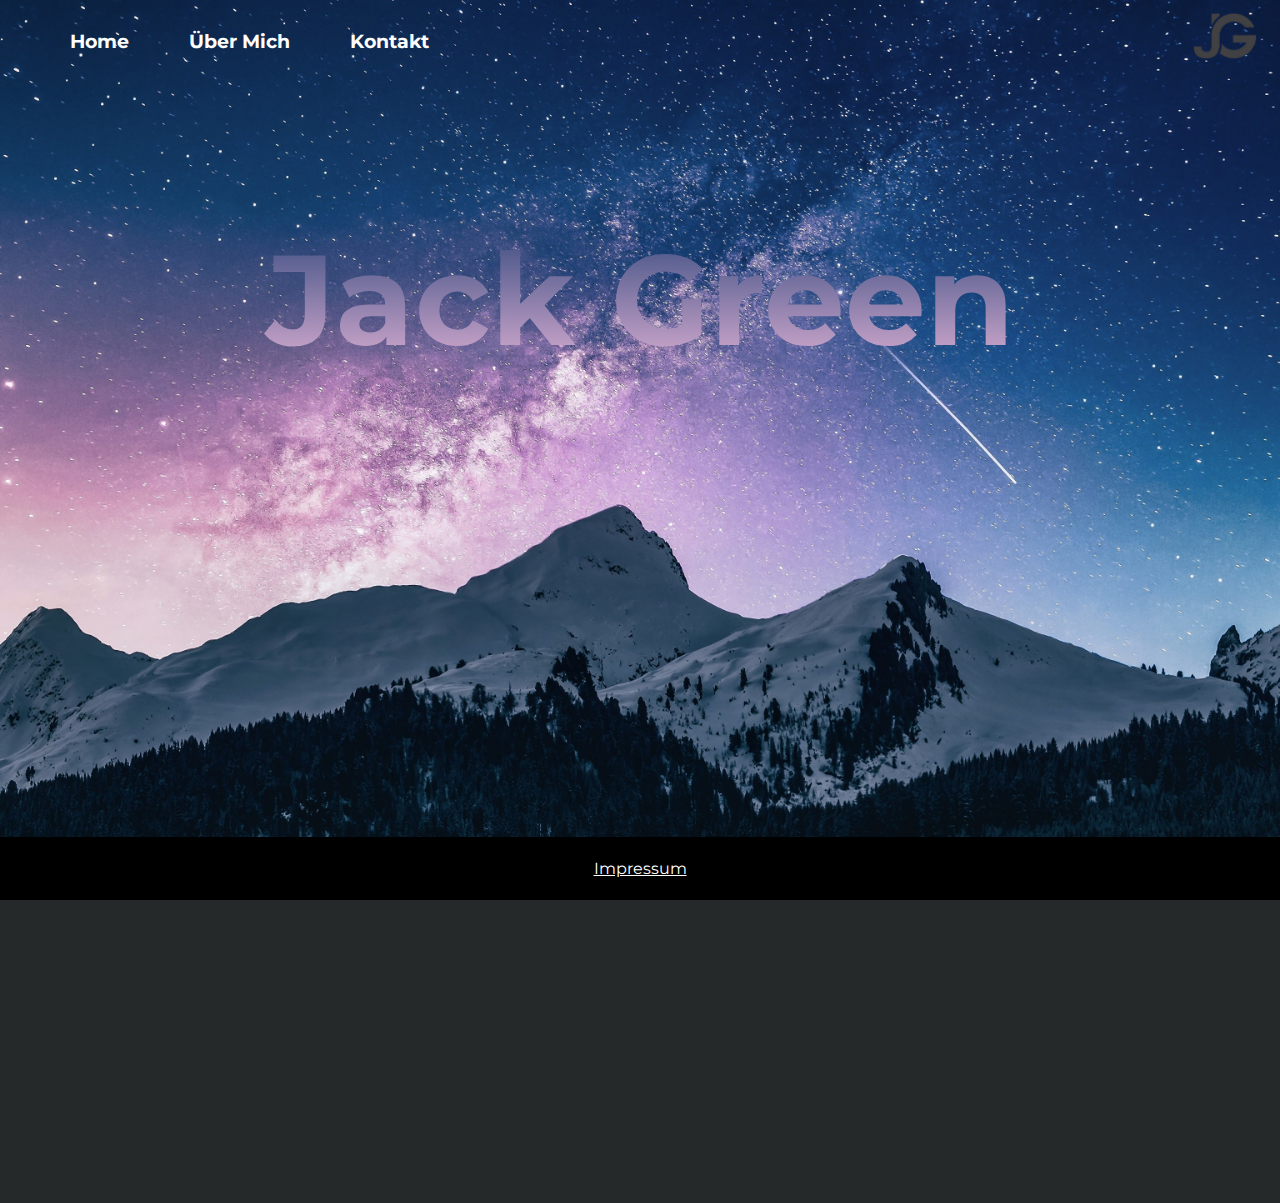
<file: index.html>
<!DOCTYPE html>
<html>
    <head>
        <title>Home</title>
        <link rel="stylesheet" href="Style.css" type="text/css">
		 <meta name="viewport" content="width=device-width, initial-scale=1.0"> 
    </head>
    <body class="Body_Index">
       <header>
			<!--Navigation Bar Top-->
			<nav>
				<ul>
					<li class="dropdown"><a href="index.html"><h3>Home</h3></a>
						<div class="dropdown-content">
							<a href="impressum.html">Impressum</a>
						</div>
					</li>
					<li class="dropdown"><a href="about.html"><h3>&Uuml;ber Mich</h3></a>
						<div class="dropdown-content">
							<a href="https://wg.edubs.ch" target="_blank">Schule</a>
							<a href="fotos.html">Fotos</a>
						</div>
					</li>
					<li class="dropdown"><a href="kontakt.html"><h3>Kontakt</h3></a>
						<div class="dropdown-content">
							<a href="Files/Lebenslauf.pdf">Lebenslauf</a>
						</div>
					</li>

					<img id="Logo-Navbar" src="Pictures/JG-Logo.png" width="57" height="82" alt="Logo">
				</ul>
			</nav>
        </header>

        <div class="Index1">
			<h1 class="JackGreen">Jack Green</h1>
		</div>
	
    </body>
	<footer class="Footer">
		<a href="Impressum.html" class="Footer_Impressum"><p>Impressum</p></a>

	</footer>
</html>
</file>
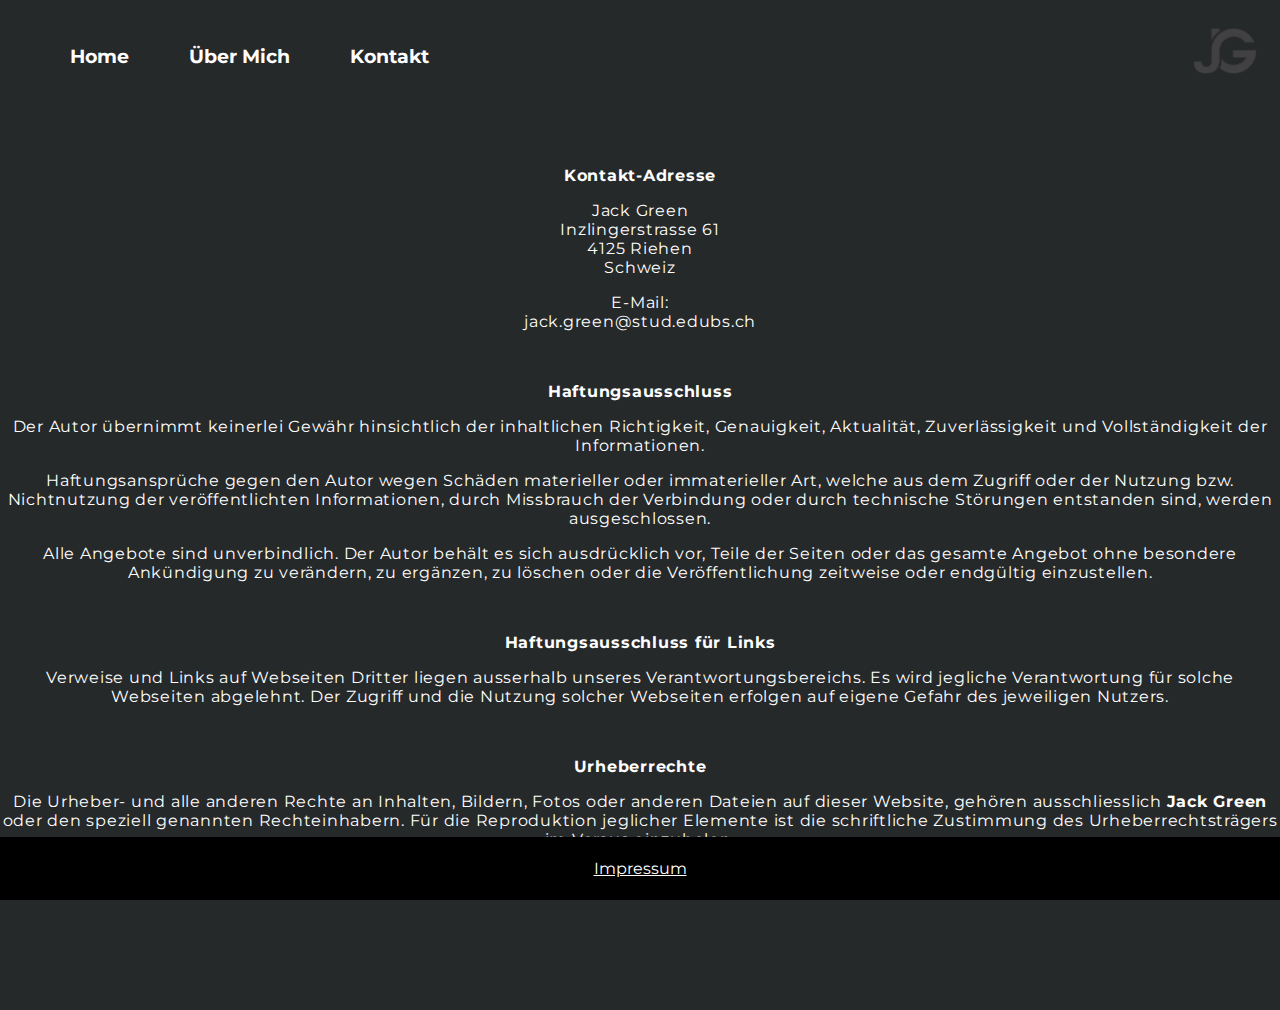
<file: impressum.html>
<!DOCTYPE html>
<html lang="de">
    <head>
        <title>Impressum</title>
        <link rel="stylesheet" href="Style.css" type="text/css">
		 <meta name="viewport" content="width=device-width, initial-scale=1.0"> 
    </head>
    <body>
    	<header>
			<!--Navigation Bar Top-->
			<nav>
				<ul>
					<li class="dropdown"><a href="index.html"><h3>Home</h3></a>
						<div class="dropdown-content">
							<a href="impressum.html">Impressum</a>
						</div>
					</li>
					<li class="dropdown"><a href="about.html"><h3>&Uuml;ber Mich</h3></a>
						<div class="dropdown-content">
							<a href="https://wg.edubs.ch" target="_blank">Schule</a>
							<a href="fotos.html">Fotos</a>
						</div>
					</li>
					<li class="dropdown"><a href="kontakt.html"><h3>Kontakt</h3></a>
						<div class="dropdown-content">
							<a href="Files/Lebenslauf.pdf">Lebenslauf</a>
						</div>
					</li>

					<img id="Logo-Navbar" src="Pictures/JG-Logo.png" width="57" height="82" alt="Logo">
				</ul>
			</nav>
        </header>
		<div id="Impressum_Text">
		<p><strong>Kontakt-Adresse</strong></p><p>Jack Green<br/>Inzlingerstrasse 61<br/>4125 Riehen<br/>Schweiz</p><p>E-Mail:<br/>jack.green@stud.edubs.ch</p><p>&nbsp;</p><p><strong>Haftungsausschluss</strong></p>Der Autor &uuml;bernimmt keinerlei Gew&auml;hr hinsichtlich der inhaltlichen Richtigkeit, Genauigkeit, Aktualit&auml;t, Zuverl&auml;ssigkeit und Vollst&auml;ndigkeit der Informationen.</p><p>Haftungsanspr&uuml;che gegen den Autor wegen Sch&auml;den materieller oder immaterieller Art, welche aus dem Zugriff oder der Nutzung bzw. Nichtnutzung der ver&ouml;ffentlichten Informationen, durch Missbrauch der Verbindung oder durch technische St&ouml;rungen entstanden sind, werden ausgeschlossen.</p><p>Alle Angebote sind unverbindlich. Der Autor beh&auml;lt es sich ausdr&uuml;cklich vor, Teile der Seiten oder das gesamte Angebot ohne besondere Ank&uuml;ndigung zu ver&auml;ndern, zu erg&auml;nzen, zu l&ouml;schen oder die Ver&ouml;ffentlichung zeitweise oder endg&uuml;ltig einzustellen.</p><p>&nbsp;</p><p><strong>Haftungsausschluss f&uuml;r Links</strong></p><p>Verweise und Links auf Webseiten Dritter liegen ausserhalb unseres Verantwortungsbereichs. Es wird jegliche Verantwortung f&uuml;r solche Webseiten abgelehnt. Der Zugriff und die Nutzung solcher Webseiten erfolgen auf eigene Gefahr des jeweiligen Nutzers.</p><p>&nbsp;</p><p><strong>Urheberrechte</strong></p><p>Die Urheber- und alle anderen Rechte an Inhalten, Bildern, Fotos oder anderen Dateien auf dieser Website, geh&ouml;ren ausschliesslich <strong>Jack Green</strong> oder den speziell genannten Rechteinhabern. F&uuml;r die Reproduktion jeglicher Elemente ist die schriftliche Zustimmung des Urheberrechtstr&auml;gers im Voraus einzuholen.</p><p>&nbsp;</p><!--ACHTUNG: Wenn Sie die Quelle ohne Erlaubnis von SwissAnwalt entfernen, dann begehen Sie eine Urheberrechtsverletzung welche in jedem Fall geahndet wird.--><!--Bitte beachten Sie die AGB von SwissAnwalt betreffend allf&auml;llig anfallenden Kosten bei Weglassen der Quelle!-->
		</div>
    </body>
	<footer class="Footer">
		<a href="Impressum.html" class="Footer_Impressum"><p>Impressum</p></a>
	</footer>
</html>
</file>
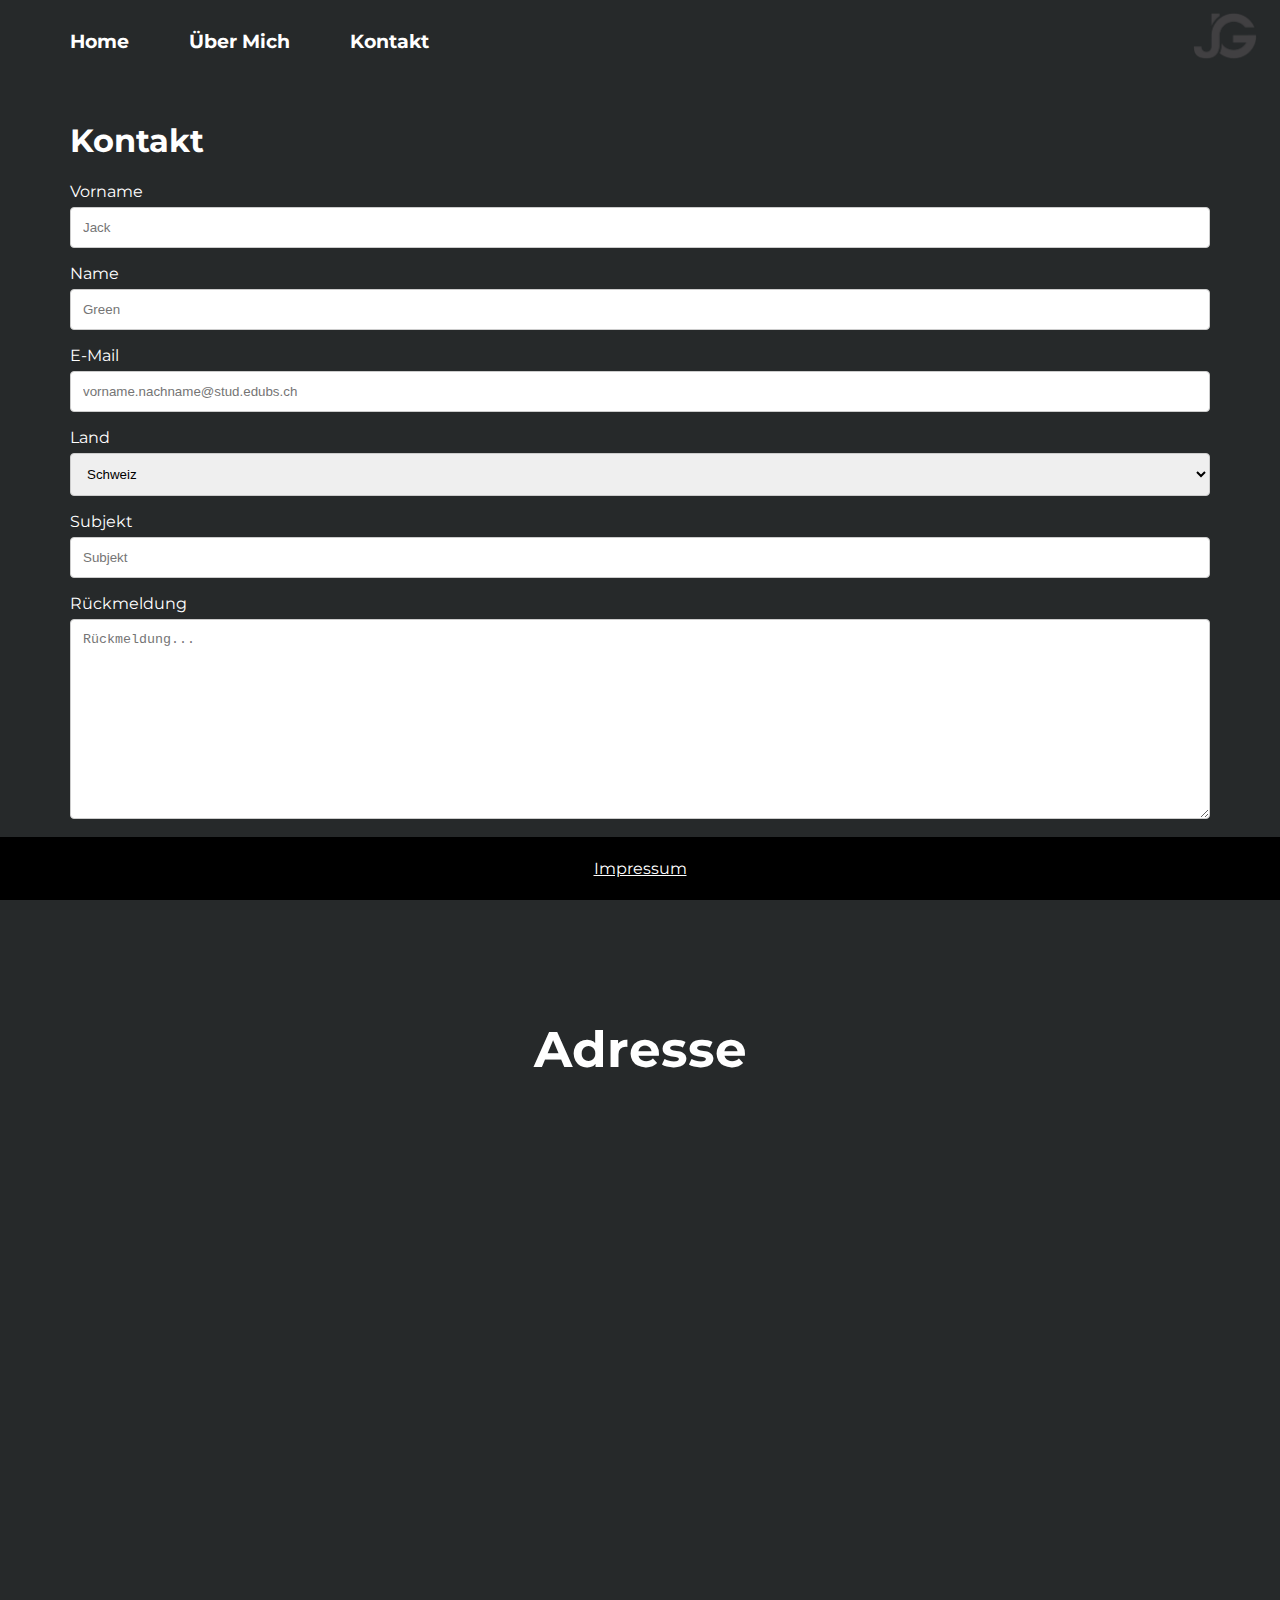
<file: kontakt.html>
<!DOCTYPE html>
<html>
    <head>
        <title>Kontakt</title>
        <link rel="stylesheet" href="Style.css" type="text/css">
		 <meta name="viewport" content="width=device-width, initial-scale=1.0"> 
    </head>
    <body id=Kontakt-Body>
        <header>
			<!--Navigation Bar Top-->
			<nav id="nav-kontakt">
				<ul>
					<li class="dropdown"><a href="index.html"><h3>Home</h3></a>
						<div class="dropdown-content">
							<a href="impressum.html">Impressum</a>
						</div>
					</li>
					<li class="dropdown"><a href="about.html"><h3>&Uuml;ber Mich</h3></a>
						<div class="dropdown-content">
							<a href="https://wg.edubs.ch" target="_blank">Schule</a>
							<a href="fotos.html">Fotos</a>
						</div>
					</li>
					<li class="dropdown"><a href="kontakt.html"><h3>Kontakt</h3></a>
						<div class="dropdown-content">
							<a href="Files/Lebenslauf.pdf">Lebenslauf</a>
						</div>
					</li>

					<img id="Logo-Navbar" src="Pictures/JG-Logo.png" width="57" height="82" alt="Logo">
				</ul>
			</nav>
		</header>
			<div class="container">
				<h1>Kontakt</h1>
			<form action="Formular.php" method="POST">
				<label for="vname">Vorname</label>
				<input type="text" id="vname" name="vorname" placeholder="Jack" required>

				<label for="nname">Name</label>
				<input type="text" id="nname" name="nachname" placeholder="Green" required>

				<label for="mail">E-Mail</label>
				<input type="text" id="mail" name="mail" placeholder="vorname.nachname@stud.edubs.ch" required>

				<label for="land">Land</label>
				<select id="land" name="land" required>
				<option value="schweiz">Schweiz</option>
				<option value="canada">Canada</option>
				<option value="usa">USA</option>
				</select>
				
				<label for="subjekt">Subjekt</label>
				<input type="text" id="subjekt" name="subjekt" placeholder="Subjekt" required>

				<label for="textfeld">R&uuml;ckmeldung</label>
				<textarea id="textfeld" name="nachricht" placeholder="R&uuml;ckmeldung..." style="height:200px" required></textarea>

				<input type="submit" value="Submit">
			</form>
			</div>
			<h2 id="Adresse-text">Adresse</h2>
			<!--Google Maps-->
            <iframe class="Map" src="https://www.google.com/maps/embed?pb=!1m18!1m12!1m3!1d5382.185829742376!2d7.66075186219886!3d47.5854347858268!2m3!1f0!2f0!3f0!3m2!1i1024!2i768!4f13.1!3m3!1m2!1s0x4791b0b4afccafb1%3A0x2a2f244eec362ce!2sInzlingerstrasse%2061%2C%204125%20Riehen!5e0!3m2!1sen!2sch!4v1578495696705!5m2!1sen!2sch" width="1903" height="450" frameborder="0" style="border:0;" allowfullscreen=""></iframe>
    </body>
	<footer class="Footer">
		<a href="Impressum.html" class="Footer_Impressum"><p>Impressum</p></a>
	</footer>
</html>
</file>
<file: welcome.html>
<!DOCTYPE html>
<html lang="de">
    <head>
        <title>Impressum</title>
		<meta name="viewport" content="width=device-width, initial-scale=1.0">
		<link rel="stylesheet" href="welcome.css" type="text/css">
    </head>
    <body style="background-color: black;">
    	<header>
		</header>
		<a href="https://www.edubs.ch" style="padding:100%"></a>
		<p class="line-1 anim-typewriter1">Welcome</p>
		<p class="line-2 anim-typewriter2">Click to continue</p>
	</body>
</html>
</file>
<file: Style.css>
@import url('https://fonts.googleapis.com/css?family=Roboto&display=swap');

@import url('https://fonts.googleapis.com/css?family=Saira+Extra+Condensed&display=swap');

@import url('https://fonts.googleapis.com/css?family=Montserrat&display=swap');

@import url('https://fonts.googleapis.com/css?family=Ubuntu&display=swap');

/*Allgemein CSS*/

/*Hintergund*/

body {

    background-color: #26292A;

	margin: 0;

	padding: 0;

	font-family: 'Montserrat';

}



/*Nav Buttons*/

.dropdown {

	float: left;

    text-align: center;

    text-decoration: none;

	list-style-type: none;

	font-family: 'Montserrat';

}



nav {

	position: absolute;

	width: 100%;

	height: 110px;

}



#nav-kontakt {

	margin-top: -15px;

}



nav li a {

	display: block;

	color: white;

	padding-top: 10px;

    padding-right: 30px;

    padding-left: 30px;

    padding-bottom: 10px;

}



/*Navigation Hover*/

nav li:hover {

	background-color: rgba(0,0,0.8);

	transition: 500ms

}



/*Navigation Link*/

nav li a:link, nav li a:active, nav li a:visited {

    color: white;

    text-decoration: none;

}



/*Logo im Navbar*/

#Logo-Navbar {

    width: 70px;

    height: 70px;

	padding: 0px 20px;

    text-align: center;

    float: right;

}



li.dropdown {

  display: inline-block;

}



.dropdown-content {

  display: none;

  position: absolute;

  background-color: black;

  min-width: 200px;

  box-shadow: 0px 8px 16px 0px rgba(0,0,0,0.2);

 

}



.dropdown-content a {

  color: black;

  padding: 12px 16px;

  text-decoration: none;

  display: block;

  text-align: left;

  transition: 2000ms

}



.dropdown:hover .dropdown-content {

  display: block;

}

	

Footer {

	background-color: rgb(0, 0, 0);

	display: block;

	padding: 6px;

	bottom: 0;

	text-align: center;

	position: sticky;

}



Footer a:link, a:active, a:visited {

	text-decoration: underline;

	color: white;

	font-family: 'Montserrat';

	text-align: center;

}


/*Index CSS*/

/*Photo Index*/

.Index1 {

    background: url("Pictures/montanas-nevadas-cielo-con-estrellas-y-cometa-3037.jpg") no-repeat fixed;

	padding-top: 150px;

	margin-top: -15px;

    min-height: 990px;

    background-position: center;

    background-size: cover;

}



/*Text Photo Index*/

.JackGreen {

	background: -webkit-linear-gradient(rgb(51, 72, 125), rgb(225, 179, 214));

    -webkit-background-clip: text;

    -webkit-text-fill-color: transparent; 

	font-family: 'Montserrat';

	text-align: center;

	font-size: 10vw;

}



/*About CSS*/

/*Foto About*/

.About1 {

	background: url("Pictures/florida-18.jpeg") no-repeat fixed;

    padding-left: 180px;

	padding-top: 50px;

	margin: -15px;

	min-height: 350px;

    background-position: center;

    background-size: cover;

}



#About-Title {

	margin-bottom: 70px;

	font-size: 50px;

	color: white;

	text-align: center;

}



.About-top-image {

	border-radius: 50%;

	width: 100%;

  	max-width: 400px;

	height: auto;

	display: block;

	margin-left: auto;

	margin-right: auto;

}



.About-title {

	font-size: 40px;

	text-align: center;

	color: white

}



.About-text {

	font-size: 20px;

	text-align: center;

	color: white;

	padding-bottom: 100px;



}



#edubs-Link, :visited {

	color:white;

	text-decoration: underline;

}



/*Kontakt CSS*/

/*Formular-W3Schools*/

input[type=text], select, textarea {

	width: 100%;

	padding: 12px;

	border: 1px solid #ccc;

	border-radius: 4px;

	box-sizing: border-box;

	margin-top: 6px;

	margin-bottom: 16px;

	resize: vertical;

  }

  

input[type=submit] {

	background-color: rgb(90, 90, 90);

	color: white;

	padding: 12px 20px;

	border: none;

	border-radius: 4px;

	cursor: pointer;

  }

  

input[type=submit]:hover {

	background-color: #45a049;

  }

  

.container {

	border-radius: 5px;

	background-color: transparent;

	padding: 100px 70px;

	font-family: 'Montserrat';

	color: white;

  }



#Adresse-text {

	text-align: center;

	color: white;

	font-size: 50px;

}



/*Google Maps*/

.Map {

	padding-top: 0px;

	width: 100%;

}



/*Impressum CSS*/

/*Impressum Text*/

#Impressum_Text {

	color: white;

	font-family: 'Montserrat';

	text-align: center;

	padding-top: 150px;

	padding-bottom: 47px;

	letter-spacing: 0.75px

}



/*Fotos CSS*/



#nav-Fotos {

	margin-top: -40px;

}



#Fotos-Titel {

	padding-top: 140px;

	text-align: center;

	color: white;

	font-size: 50px;

}



#Foto1 {

	width: 100%;

	max-width: 700px;

	height: auto;

	display: block;

	margin-left: auto;

	margin-right: auto;

}



#Foto2 {

	width: 100%;

	max-width: 900px;

	height: auto;

	display: block;

	margin-left: auto;

	margin-right: auto;

}



#Foto3 {

	width: 100%;

	max-width: 700px;

	height: auto;

	display: block;

	margin-left: auto;

	margin-right: auto;

	padding-bottom: 50px;

}





@media only screen and (max-width: 1024px) {

	

	#Logo-Navbar {

		display: none;

	}

	

	.dropdown {

		width: 33.33333333333333%;	

		background-color: #26292A;

		height: 90px;

		float: left;

		margin-left: -40px;

		padding-right: 40px;

	}

	

	

	.dropdown:hover .dropdown-content {

  		display: none;

		margin: 0;

		padding: 0;

	}

	

	.JackGreen {

		margin-top: 10%;

	}

	

	.Index1 {

		min-height: 799px;

	}

}
</file>
<file: welcome.css>
/* Google Fonts */
@import url(https://fonts.googleapis.com/css?family=Anonymous+Pro);

/* Global */
html{
  min-height: 100%;
  overflow: hidden;
}
body{
  height: calc(100vh - 8em);
  padding: 4em;
  color: rgba(255,255,255,.75);
  font-family: 'Anonymous Pro', monospace;  
  background-color: rgb(25,25,25);  
}
.line-1{
    position: relative;
    top: 50%;  
    width: 24em;
    margin: 0 auto;
    border-right: 2px solid rgba(255,255,255,.75);
    font-size: 180%;
    text-align: center;
    white-space: nowrap;
    overflow: hidden;
    transform: translateY(-50%);    
}

.line-2{
    position: relative;
    top: 60%;  
    width: 24em;
    margin: 0 auto;
    border-right: 2px solid rgba(255,255,255,.75);
    font-size: 180%;
    text-align: center;
    white-space: nowrap;
    overflow: hidden;
    transform: translateY(-50%);    
}

/* Animation */
.anim-typewriter1{
  animation: typewriter 1s steps(400) 1s 1 normal both,
             blinkTextCursor 500ms steps(44) normal;
}

.anim-typewriter2{
    animation: typewriter 1s steps(400) 3s 1 normal both,
               blinkTextCursor 500ms steps(44) normal;
}  

@keyframes typewriter{
  from{width: 0;}
  to{width: 10em;}
}
@keyframes blinkTextCursor{
  from{border-right-color: rgba(255,255,255,.75);}
  to{border-right-color: transparent;}
}
</file>
